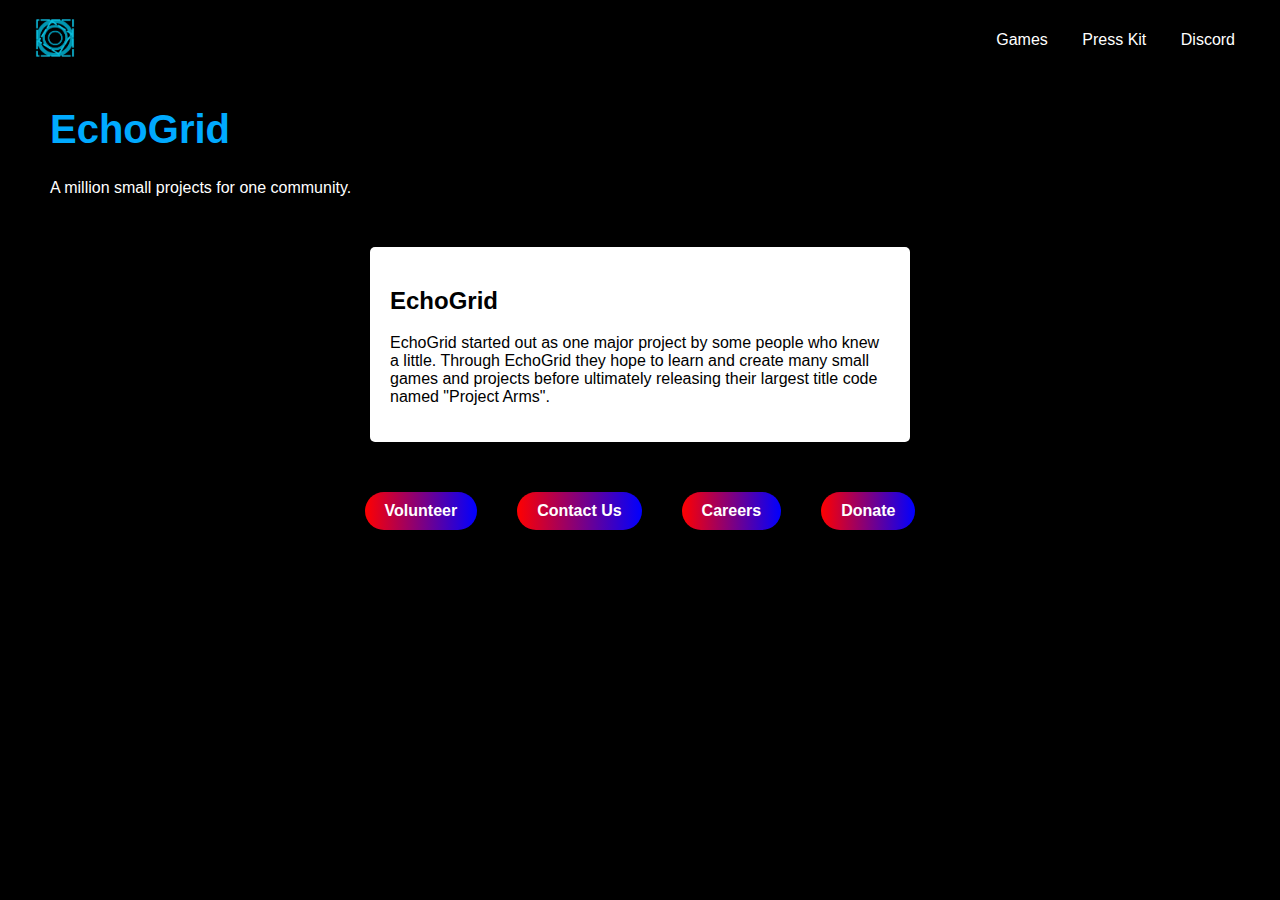
<file: index.html>
<!DOCTYPE html>
<html lang="en">
<head>
    <meta charset="UTF-8">
    <meta name="viewport" content="width=device-width, initial-scale=1.0">
    <title>EchoGrid</title>
    <link rel="stylesheet" href="style.css">
</head>
<body>

<header>
    <img src="EchoGridLogo.png" alt="EchoGrid Logo" class="logo">
    <nav>
        <a href="games.html">Games</a>
        <a href="presskit.html">Press Kit</a>
        <a href="https://discord.gg/rXmKup4dKs">Discord</a>
    </nav>
</header>

<section class="title-section">
    <h1 class="title">EchoGrid</h1>
    <p class="subtitle">A million small projects for one community.</p>
</section>

<main>
    <div class="content-box">
        <h2>EchoGrid</h2>
        <p>
            EchoGrid started out as one major project by some people who knew a little. 
            Through EchoGrid they hope to learn and create many small games and projects 
            before ultimately releasing their largest title code named "Project Arms".
        </p>
    </div>
</main>

<footer>
    <a href="volunteer.html" class="button">Volunteer</a>
    <a href="contact.html" class="button">Contact Us</a>
    <a href="careers.html" class="button">Careers</a>
    <a href="donate.html" class="button">Donate</a>
</footer>

</body>
</html>
</file>
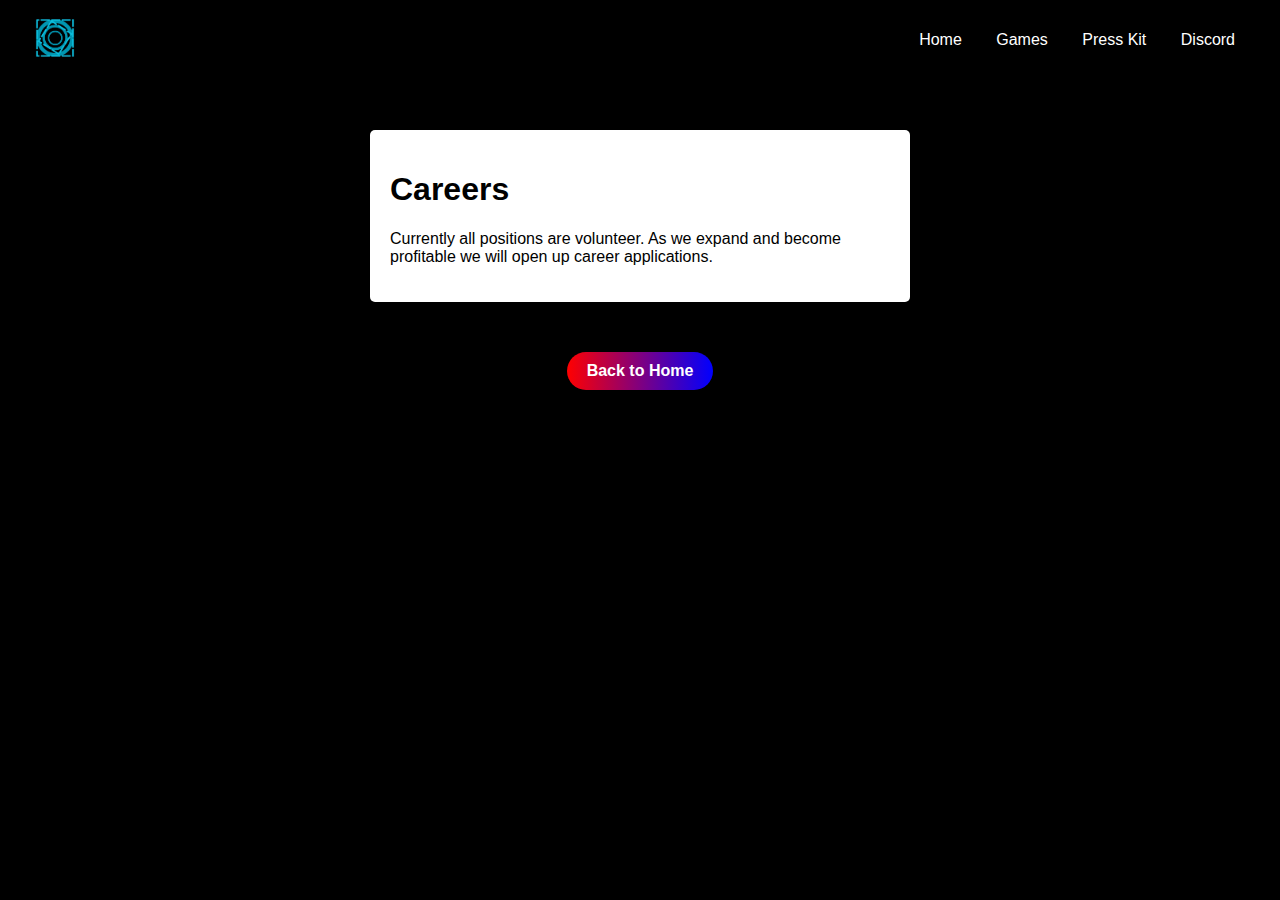
<file: careers.html>
<!DOCTYPE html>
<html lang="en">
<head>
    <meta charset="UTF-8">
    <meta name="viewport" content="width=device-width, initial-scale=1.0">
    <title>Careers - EchoGrid</title>
    <link rel="stylesheet" href="style.css">
</head>
<body>

<header>
    <img src="EchoGridLogo.png" alt="EchoGrid Logo" class="logo">
    <nav>
        <a href="index.html">Home</a>
        <a href="games.html">Games</a>
        <a href="presskit.html">Press Kit</a>
        <a href="discord.html">Discord</a>
    </nav>
</header>

<main>
    <div class="content-box">
        <h1>Careers</h1>
        <p>Currently all positions are volunteer. 
        As we expand and become profitable we will open up career applications.</p>
    </div>
</main>

<footer>
    <a href="index.html" class="button">Back to Home</a>
</footer>

</body>
</html>
</file>
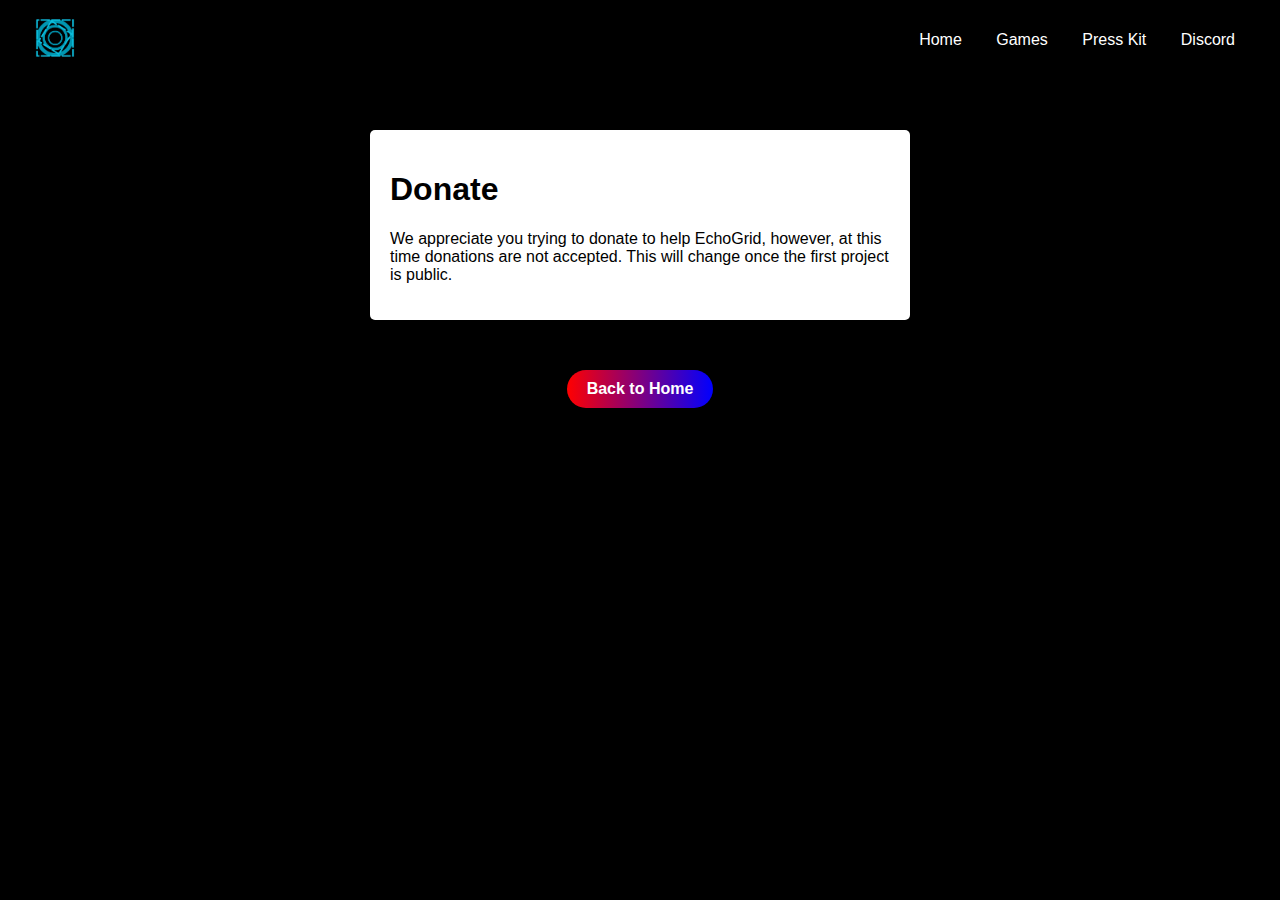
<file: donate.html>
<!DOCTYPE html>
<html lang="en">
<head>
    <meta charset="UTF-8">
    <meta name="viewport" content="width=device-width, initial-scale=1.0">
    <title>Donate - EchoGrid</title>
    <link rel="stylesheet" href="style.css">
</head>
<body>

<header>
    <img src="EchoGridLogo.png" alt="EchoGrid Logo" class="logo">
    <nav>
        <a href="index.html">Home</a>
        <a href="games.html">Games</a>
        <a href="presskit.html">Press Kit</a>
        <a href="discord.html">Discord</a>
    </nav>
</header>

<main>
    <div class="content-box">
        <h1>Donate</h1>
        <p>
            We appreciate you trying to donate to help EchoGrid, however, at this time donations are not accepted. This will change once the first project is public.
        </p>
    </div>
</main>

<footer>
    <a href="index.html" class="button">Back to Home</a>
</footer>

</body>
</html>
</file>
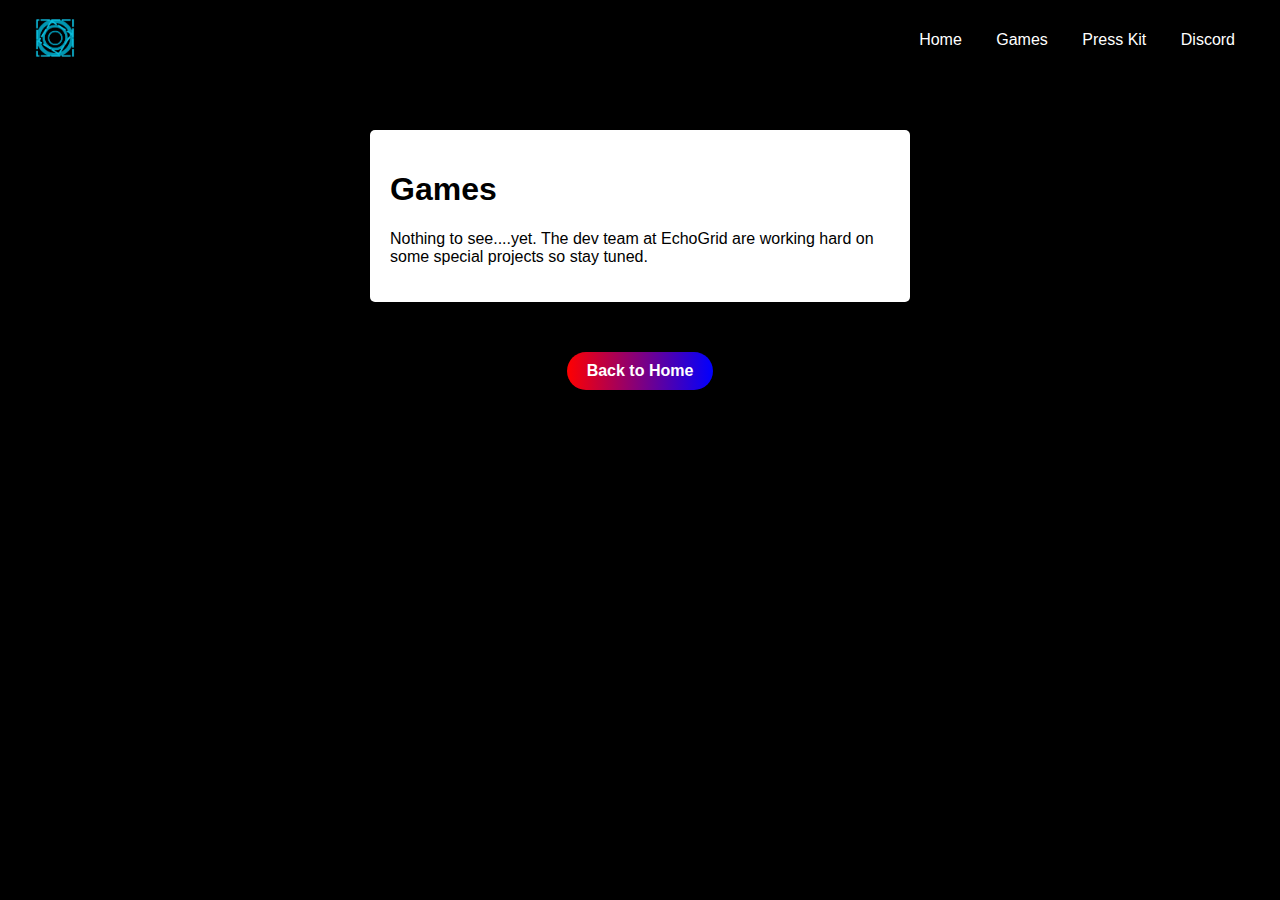
<file: games.html>
<!DOCTYPE html>
<html lang="en">
<head>
    <meta charset="UTF-8">
    <meta name="viewport" content="width=device-width, initial-scale=1.0">
    <title>Games - EchoGrid</title>
    <link rel="stylesheet" href="style.css">
</head>
<body>

<header>
    <img src= "EchoGridLogo.png" alt="EchoGrid Logo" class="logo">
    <nav>
        <a href="index.html">Home</a>
        <a href="games.html">Games</a>
        <a href="presskit.html">Press Kit</a>
        <a href="discord.html">Discord</a>
    </nav>
</header>

<main>
    <div class="content-box">
        <h1>Games</h1>
        <p>
            Nothing to see....yet. The dev team at EchoGrid are working hard on some special projects so stay tuned.
        </p>
    </div>
</main>

<footer>
    <a href="index.html" class="button">Back to Home</a>
</footer>

</body>
</html>
</file>
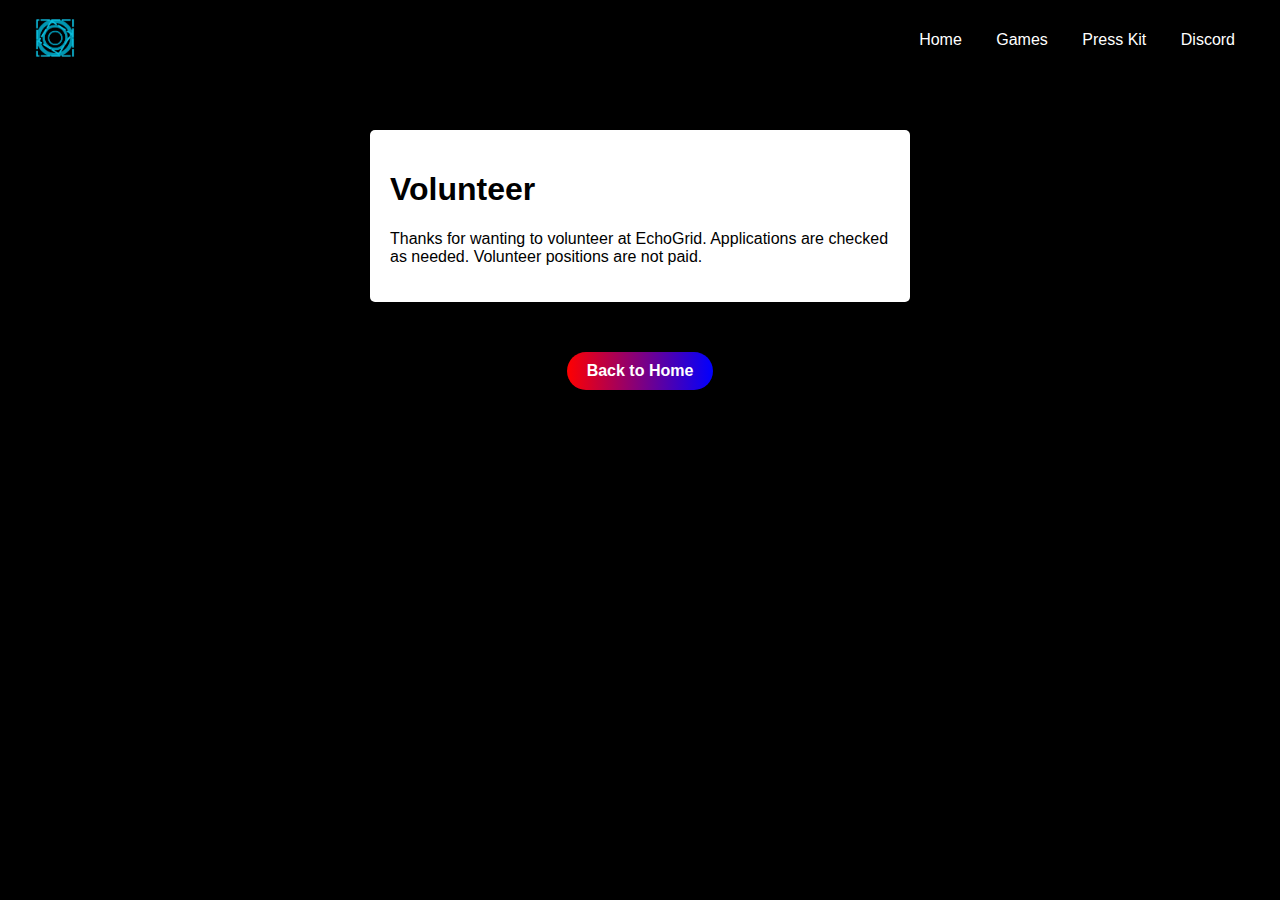
<file: volunteer.html>
<!DOCTYPE html>
<html lang="en">
<head>
    <meta charset="UTF-8">
    <meta name="viewport" content="width=device-width, initial-scale=1.0">
    <title>Volunteer - EchoGrid</title>
    <link rel="stylesheet" href="style.css">
</head>
<body>

<header>
    <img src="EchoGridLogo.png" alt="EchoGrid Logo" class="logo">
    <nav>
        <a href="index.html">Home</a>
        <a href="games.html">Games</a>
        <a href="presskit.html">Press Kit</a>
        <a href="discord.html">Discord</a>
    </nav>
</header>

<main>
    <div class="content-box">
        <h1>Volunteer</h1>
        <p>
            Thanks for wanting to volunteer at EchoGrid. Applications are checked as needed. Volunteer positions are not paid.

        </p>
    </div>
</main>

<footer>
    <a href="index.html" class="button">Back to Home</a>
</footer>

</body>
</html>
</file>
<file: style.css>
body {
    background-color: black;
    color: white;
    font-family: Arial, sans-serif;
    margin: 0;
    padding: 0;
}

/* Header */
header {
    display: flex;
    align-items: center;
    justify-content: space-between;
    padding: 15px 30px;
}

.logo {
    height: 50px;
}

nav a {
    color: white;
    text-decoration: none;
    margin: 0 15px;
}

nav a:hover {
    text-decoration: underline;
}

/* Title Section */
.title-section {
    text-align: left;
    margin-left: 50px;
}

.title {
    font-size: 2.5rem;
    color: #00aaff;
}

.subtitle {
    font-size: 1rem;
    color: white;
    margin-top: 5px;
}

/* Content Box */
.content-box {
    background-color: white;
    color: black;
    padding: 20px;
    margin: 50px auto;
    max-width: 500px;
    border-radius: 5px;
}

/* Footer Buttons */
footer {
    display: flex;
    justify-content: center;
    gap: 40px;
    margin-bottom: 40px;
}

.button {
    background: linear-gradient(to right, red, blue);
    padding: 10px 20px;
    color: white;
    text-decoration: none;
    border-radius: 20px;
    font-weight: bold;
}

.button:hover {
    opacity: 0.8;
}
</file>
